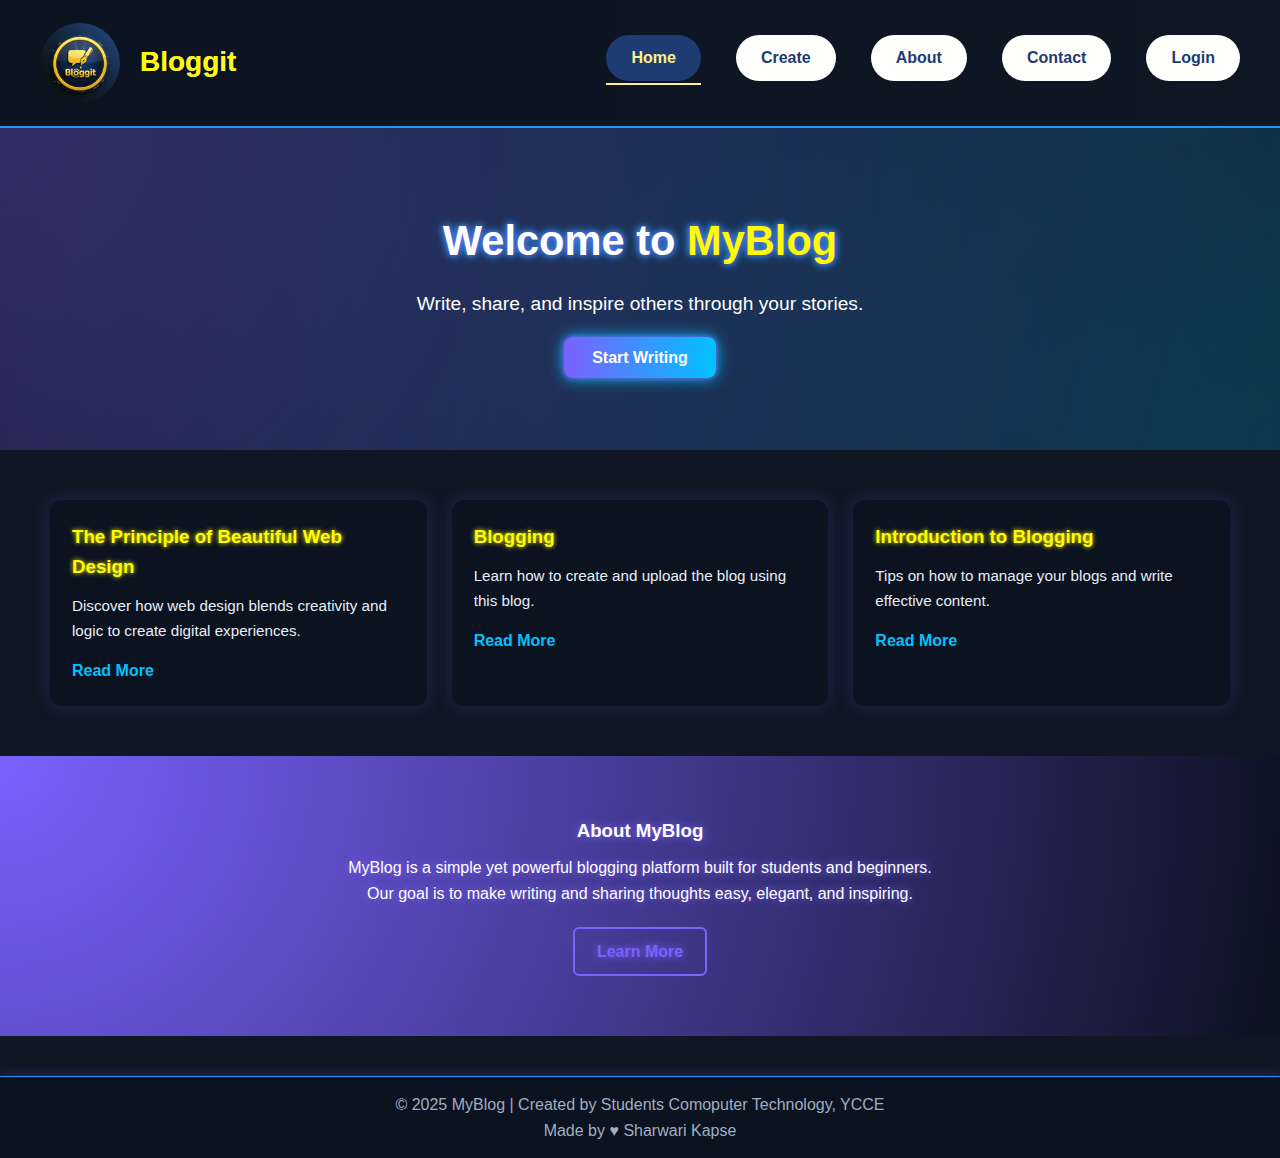
<file: index.html>
<!DOCTYPE html>
<html lang="en">
<head>
  <meta charset="UTF-8">
  <meta name="viewport" content="width=device-width, initial-scale=1.0">
  <title>MyBlog - Home</title>
  <link rel="stylesheet" href="style.css">
</head>
<body>

  <header>
    <div class="logo-container">
      <img src="logo.jpg" alt="MyBlog Logo" class="logo">
      <h1>Bloggit</h1>
    </div>
    <nav>
      <section class="trending-tabs">
        <a href="index.html" class="tab active">Home</a>
        <a href="create.html" class="tab">Create</a>
        <a href="about.html" class="tab">About</a>
        <a href="contact.html" class="tab">Contact</a>
        <a href="login.html" class="tab">Login</a>
      </section>
    </nav>
  </header>

  <section class="hero">
    <h2>Welcome to <span>MyBlog</span></h2>
    <p>Write, share, and inspire others through your stories.</p>
    <a href="create.html" class="btn">Start Writing</a>
  </section>

  <!-- Blog Container -->
  <section class="blog-container" id="blogContainer">
    <!-- Default blogs (always visible) -->
    <div class="blog-post">
      <h3>The Principle of Beautiful Web Design</h3>
      <p>Discover how web design blends creativity and logic to create digital experiences.</p>
      <a href="post1.pdf" class="read-more">Read More</a>
    </div>

    <div class="blog-post">
      <h3>Blogging</h3>
      <p>Learn how to create and upload the blog using this blog.</p>
      <a href="post2.pdf" class="read-more">Read More</a>
    </div>

    <div class="blog-post">
      <h3>Introduction to Blogging</h3>js:59
      All users: (1) [{…}]
      auth.j
      <p>Tips on how to manage your blogs and write effective content.</p>
      <a href="post3.pdf" class="read-more">Read More</a>
    </div>
  </section>

  <section class="about-preview">
    <h3>About MyBlog</h3>
    <p>
      MyBlog is a simple yet powerful blogging platform built for students and beginners.
      Our goal is to make writing and sharing thoughts easy, elegant, and inspiring.
    </p>
    <a href="about.html" class="btn-outline">Learn More</a>
  </section>

  <footer>
    <p>© 2025 MyBlog | Created by Students Comoputer Technology, YCCE </p>
    <p>Made by &hearts; Sharwari Kapse</p>
    
  </footer>

  <script src="blog.js"></script>

</body>

</html>
</file>
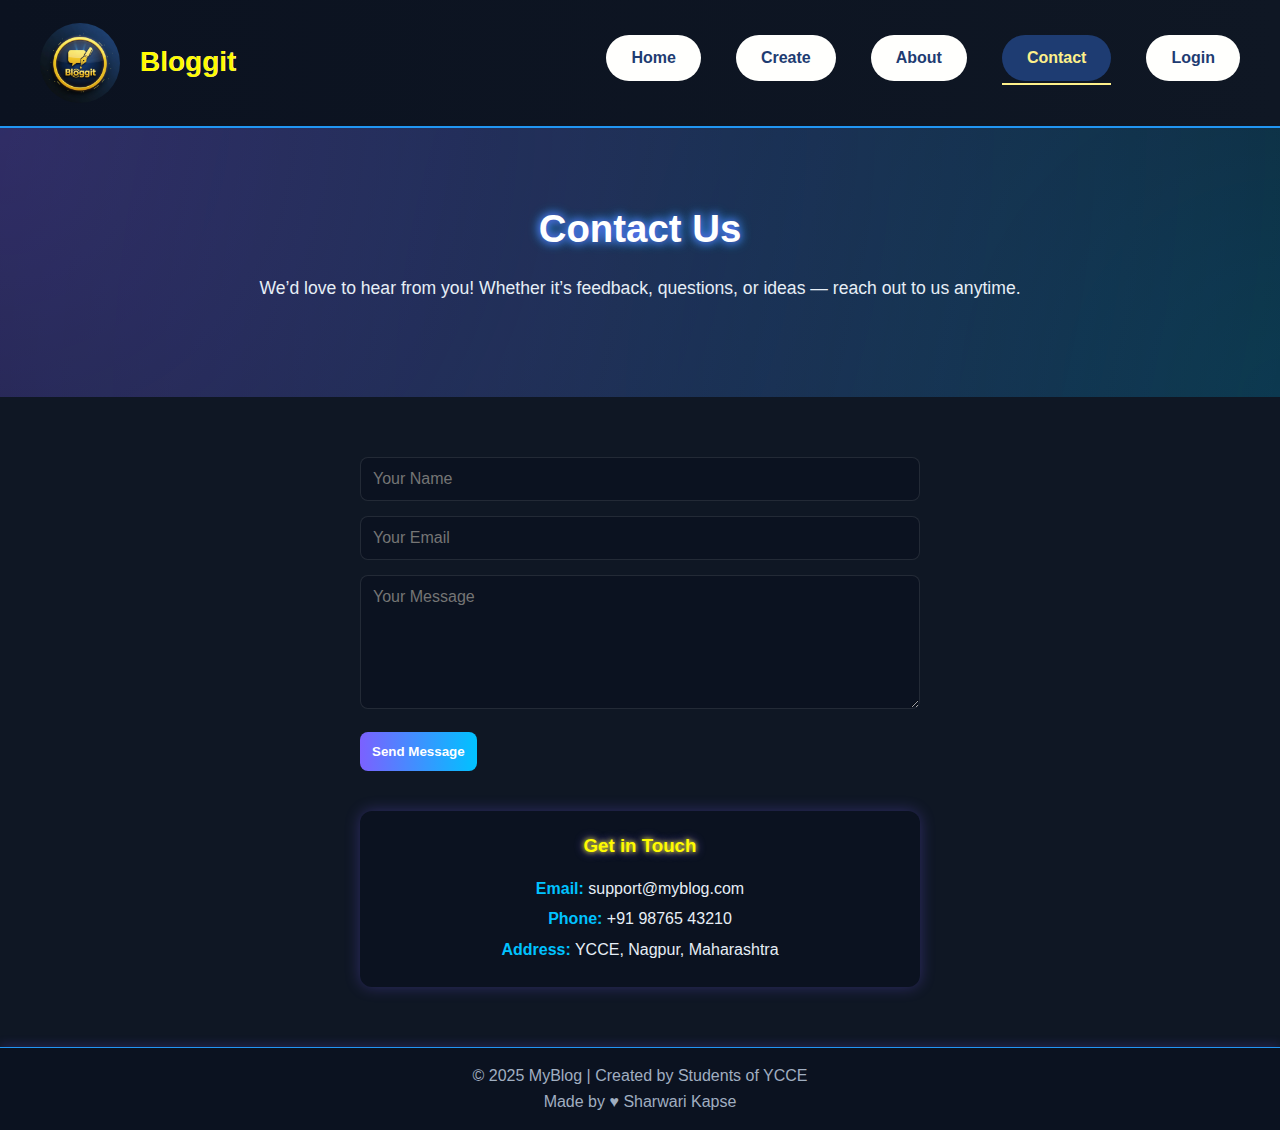
<file: contact.html>
<!DOCTYPE html>
<html lang="en">
<head>
  <meta charset="UTF-8">
  <meta name="viewport" content="width=device-width, initial-scale=1.0">
  <title>Contact Us - MyBlog</title>
  <link rel="stylesheet" href="style.css">
</head>
<body>

  <header>
    <div class="logo-container">
      <img src="logo.jpg" alt="MyBlog Logo" class="logo">
      <h1>Bloggit</h1>
    </div>
    <nav>
<section class="trending-tabs">
  <a href="index.html" class="tab ">Home</a>
  <a href="create.html" class="tab">Create</a>
  <a href="about.html" class="tab">About</a>
  <a href="contact.html" class="tab active">Contact</a>
  <a href="login.html" class="tab">Login</a>
</section>

    </nav>
  </header>

  <section class="contact-hero">
    <h2>Contact Us</h2>
    <p>We’d love to hear from you! Whether it’s feedback, questions, or ideas — reach out to us anytime.</p>
  </section>

  <section class="contact-section">
    <div class="contact-form">
      <form>
        <input type="text" placeholder="Your Name" required>
        <input type="email" placeholder="Your Email" required>
        <textarea rows="6" placeholder="Your Message" required></textarea>
        <button type="submit">Send Message</button>
      </form>

      <div class="contact-info">
        <h3>Get in Touch</h3>
        <p><strong>Email:</strong> support@myblog.com</p>
        <p><strong>Phone:</strong> +91 98765 43210</p>
        <p><strong>Address:</strong> YCCE, Nagpur, Maharashtra</p>
      </div>
    </div>
  </section>

  <footer>
    <p>© 2025 MyBlog | Created by Students of YCCE</p>
    <p>Made by &hearts; Sharwari Kapse</p>    
  </footer>

</body>
</html>
</file>
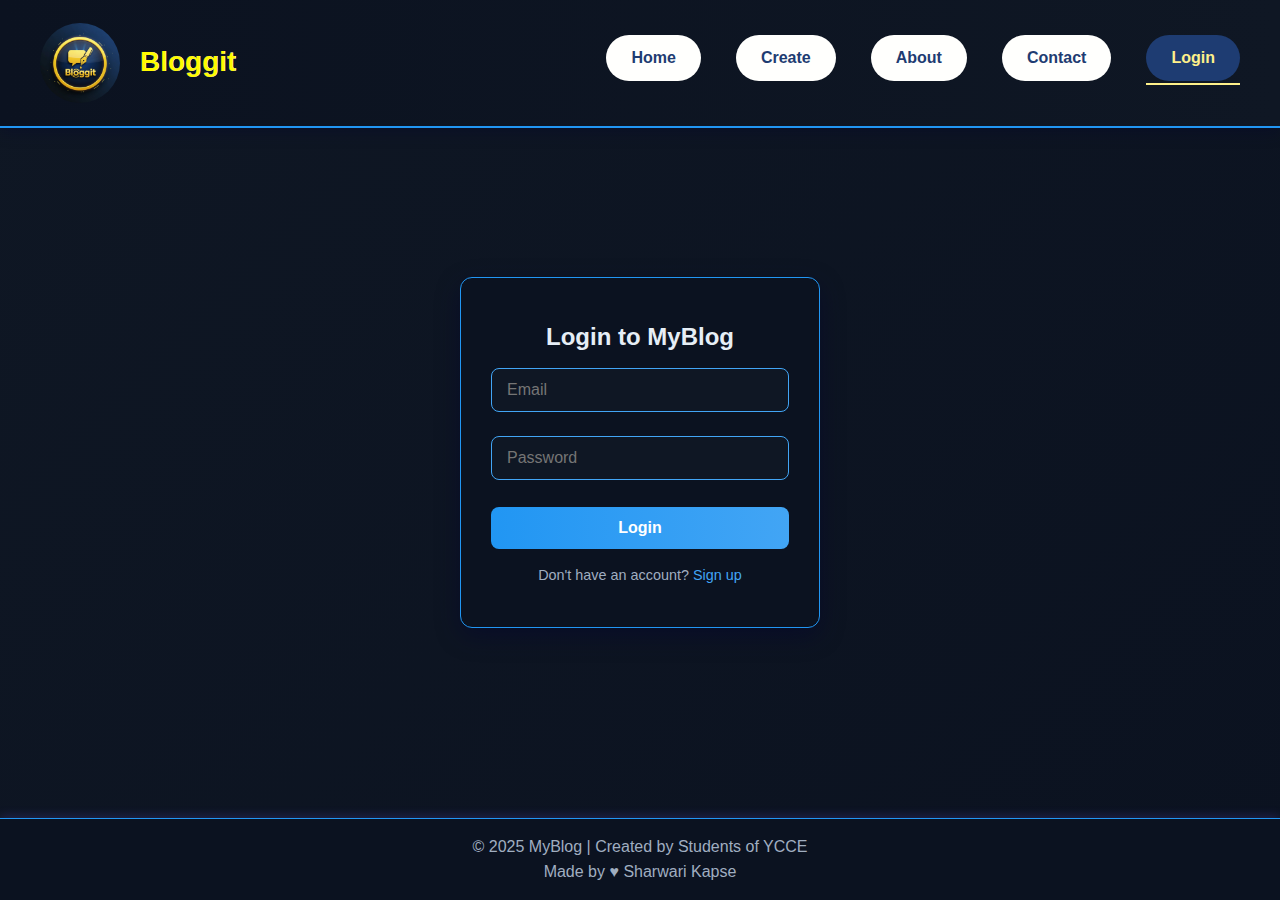
<file: create.html>
<!DOCTYPE html>
<html lang="en">
<head>
  <meta charset="UTF-8">
  <meta name="viewport" content="width=device-width, initial-scale=1.0">
  <title>Create Blog - MyBlog</title>
  <link rel="stylesheet" href="style.css">
</head>
<body>
  <header>
    <div class="logo-container">
      <img src="logo.jpg" alt="MyBlog Logo" class="logo">
      <h1>Bloggit</h1>
    </div>
    <nav>
      <section class="trending-tabs">
        <a href="index.html" class="tab">Home</a>
        <a href="create.html" class="tab active">Create</a>
        <a href="about.html" class="tab">About</a>
        <a href="contact.html" class="tab">Contact</a>
        <a href="login.html" class="tab">Login</a>
      </section>
    </nav>
  </header>

  <section class="create-hero">
    <h2>Create New Blog</h2>
    <p>Share your thoughts, tutorials, or stories with the world.</p>
  </section>

  <section class="form-section">
    <form id="blogForm">
      <input type="text" id="blogTitle" placeholder="Blog Title" required>
      <textarea id="blogContent" rows="8" placeholder="Write your blog content here..." required></textarea>
      
      <label>Add Media (optional):</label>
      <input type="file" id="blogMedia" accept="image/,video/,application/pdf">
      
      <button type="submit">Publish</button>
    </form>
  </section>

  <footer>
    <p>© 2025 MyBlog | Created by Students of YCCE</p>
    <p>Made by &hearts; Sharwari Kapse</p>
  </footer>

  <script>
  const user = JSON.parse(localStorage.getItem("loggedInUser"));
  if (!user) {
    alert("Login is required to create a blog!");
    window.location.href = "login.html";
  }
</script>

<script src="blog.js"></script>
</body>
</html>
</file>
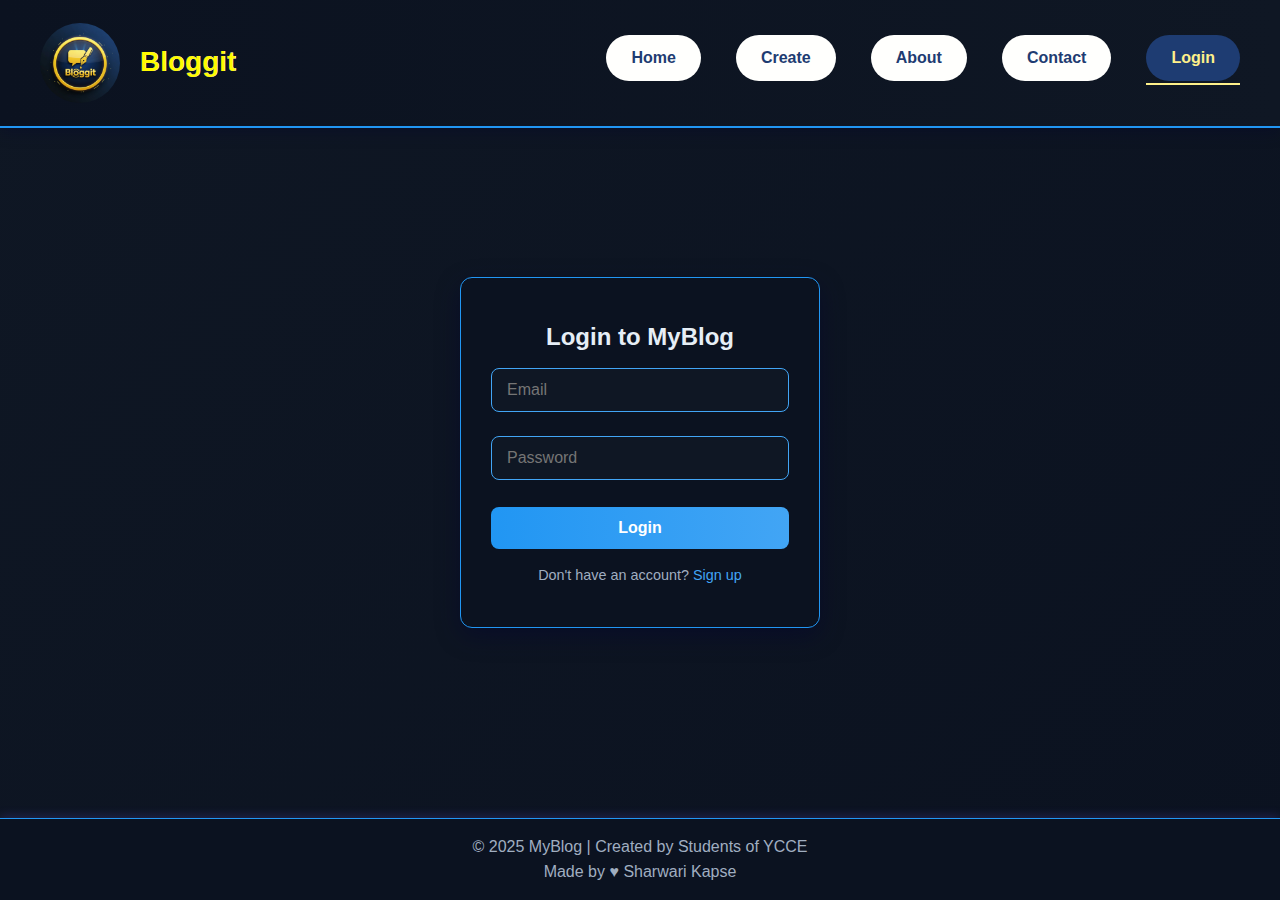
<file: login.html>
<!DOCTYPE html>
<html lang="en">
<head>
  <meta charset="UTF-8">
  <meta name="viewport" content="width=device-width, initial-scale=1.0">
  <title>Login - MyBlog</title>
  <link rel="stylesheet" href="style.css">
</head>
<body class="auth-body">
  <header>
    <div class="logo-container">
      <img src="logo.jpg" alt="MyBlog Logo" class="logo">
      <h1>Bloggit</h1>
    </div>
    <nav>
<section class="trending-tabs">
  <a href="index.html" class="tab">Home</a>
  <a href="create.html" class="tab">Create</a>
  <a href="about.html" class="tab">About</a>
  <a href="contact.html" class="tab">Contact</a>
  <a href="login.html" class="tab active">Login</a>
</section>
    </nav>
  </header>
  <section class="auth-container">
    <div class="form-box">
      <h2>Login to MyBlog</h2>
     <form id="loginForm">
  <input type="email" id="loginEmail" placeholder="Email" required>
  <input type="password" id="loginPassword" placeholder="Password" required>
  <button type="submit">Login</button>
</form>

<p>Don't have an account? <a href="signup.html">Sign up</a></p>
    </div>
  </section>

  <footer>
    <p>© 2025 MyBlog | Created by Students of YCCE</p>
    <p>Made by &hearts; Sharwari Kapse</p>
  </footer>
  <script src="auth.js"></script>
</body>
</html>
</file>
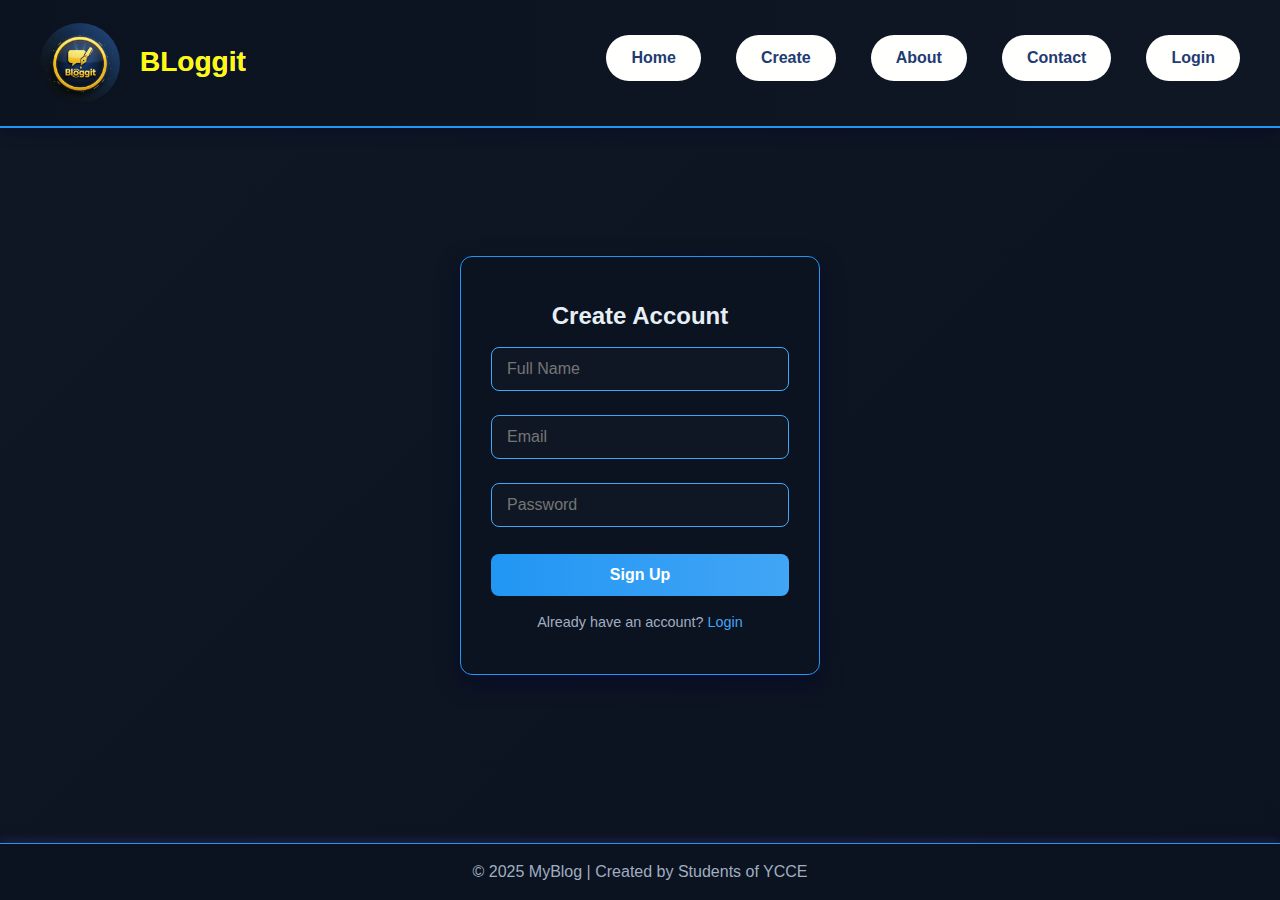
<file: signUp.html>
<!DOCTYPE html>
<html lang="en">
<head>
  <meta charset="UTF-8">
  <meta name="viewport" content="width=device-width, initial-scale=1.0">
  <title>Signup - MyBlog</title>
  <link rel="stylesheet" href="style.css">
</head>
<body class="auth-body">
  <header>
    <div class="logo-container">
      <img src="logo.jpg" alt="MyBlog Logo" class="logo">
      <h1>BLoggit</h1>
    </div>
    <nav>
      <section class="trending-tabs">
        <a href="index.html" class="tab">Home</a>
        <a href="create.html" class="tab">Create</a>
        <a href="about.html" class="tab">About</a>
        <a href="contact.html" class="tab">Contact</a>
        <a href="login.html" class="tab">Login</a>
      </section>
    </nav>
  </header>

  <section class="auth-container">
    <div class="form-box">
      <h2>Create Account</h2>
      <form id="signupForm">
        <input type="text" id="signupName" placeholder="Full Name" required>
        <input type="email" id="signupEmail" placeholder="Email" required>
        <input type="password" id="signupPassword" placeholder="Password" required>
        <button type="submit">Sign Up</button>
      </form>
      <p>Already have an account? <a href="login.html">Login</a></p>
    </div>
  </section>

  <footer>
    <p>© 2025 MyBlog | Created by Students of YCCE</p>
  </footer>

  <script src="auth.js"></script>
</body>
</html>
</file>
<file: style.css>
* {
  margin: 0;
  padding: 0;
  box-sizing: border-box;
  font-family: 'Poppins', sans-serif;
}

body {
  background: #0f1724;
  color: #e6eef6;
  line-height: 1.6;
}
header {
  display: flex;
  justify-content: space-between;
  align-items: center;
  padding: 15px 40px;
  background: linear-gradient(90deg, #0b1220, #0f1724);
  border-bottom: 2px solid #2196f3;
}

.logo-container {
  display: flex;
  align-items: center;
  gap: 10px;
}

.logo-container img.logo {
  width: 80px;  
  height: 80px;
  object-fit: contain;
  border-radius: 50px;;
}

header h1 {
  font-size: 28px;
  font-weight: 700;
  background: linear-gradient(90deg, #2196f3, #42a5f5, #64b5f6);
  -webkit-background-clip: text;
  -webkit-text-fill-color: transparent;
}

header {
  background: linear-gradient(90deg, #7b61ff, #00c2ff);
  color: #fff;
  padding: 15px 40px;
  display: flex;
  justify-content: space-between;
  align-items: center;
  box-shadow: 0 4px 20px rgba(123,97,255,0.4);
}

header h1 {
  font-size: 28px;
  color: #fffb00;
  text-shadow: 0 0 0px #fffb00, 0 0 0px #7b61ff;
  padding-left: 10px;
}

nav a {
  color: #fff;
  text-decoration: none;
  margin-left: 25px;
  font-weight: 500;
  position: relative;
  transition: 0.3s;
}

nav a::after {
  content: '';
  position: absolute;
  width: 0%;
  height: 2px;
  background: #fffb00;
  left: 0;
  bottom: -3px;
  transition: 0.3s;
}

nav a:hover::after,
nav a.active::after {
  width: 100%;
}

nav a:hover,
nav a.active {
  color: #fffb00;
}

.hero, .about-hero, .contact-hero, .post-hero {
  text-align: center;
  padding: 80px 20px;
  background: radial-gradient(circle at top left, rgba(123,97,255,0.3), transparent),
              radial-gradient(circle at bottom right, rgba(0,194,255,0.2), transparent),
              #0f1724;
  color: white;
}

.hero h2, .about-hero h2, .contact-hero h2, .post-hero h2 {
  font-size: 2.6rem;
  margin-bottom: 15px;
  text-shadow: 0 0 6px #7b61ff, 0 0 10px #00c2ff;
}

.hero span {
  color: #fffb00;
}

.hero p, .about-hero p, .contact-hero p, .post-hero p {
  font-size: 1.2rem;
  margin-bottom: 25px;
}

.btn {
  background: linear-gradient(90deg, #7b61ff, #00c2ff);
  color: #fff;
  padding: 12px 28px;
  border-radius: 8px;
  text-decoration: none;
  font-weight: 600;
  transition: 0.3s;
  box-shadow: 0 0 5px #7b61ff, 0 0 15px #00c2ff;
}

.btn:hover {
  filter: drop-shadow(0 0 8px #7b61ff) drop-shadow(0 0 8px #00c2ff);
  transform: translateY(-3px);
}

.blog-container {
  display: grid;
  grid-template-columns: repeat(auto-fit, minmax(280px, 1fr));
  gap: 25px;
  padding: 50px;
}

.blog-post {
  background: #0b1220;
  padding: 22px;
  border-radius: 12px;
  box-shadow: 0 0 20px rgba(123,97,255,0.2);
  transition: 0.3s;
}

.blog-post:hover {
  transform: translateY(-6px);
  box-shadow: 0 0 30px #7b61ff, 0 0 20px #00c2ff;
}

.blog-post h3 {
  color: #fffb00;
  margin-bottom: 12px;
  text-shadow: 0 0 5px #fffb00;
}

.blog-post p {
  color: #e6eef6;
  font-size: 0.95rem;
  margin-bottom: 15px;
}

.read-more {
  color: #00c2ff;
  text-decoration: none;
  font-weight: 600;
  transition: 0.3s;
}

.read-more:hover {
  text-decoration: underline;
  color: #7b61ff;
}

.about-preview {
  background: radial-gradient(circle at top left, #7b61ff, #0b1220);
  color: white;
  text-align: center;
  padding: 60px 20px;
  text-shadow: 0 0 8px #7b61ff;
}

.about-preview p {
  max-width: 600px;
  margin: 10px auto 20px;
}

.btn-outline {
  display: inline-block;
  border: 2px solid #7b61ff;
  color: #7b61ff;
  padding: 10px 22px;
  border-radius: 6px;
  text-decoration: none;
  font-weight: 600;
  transition: 0.3s;
}

.btn-outline:hover {
  background: #7b61ff;
  color: #0b1220;
  filter: drop-shadow(0 0 8px #00c2ff);
}

.team-section {
  text-align: center;
  padding: 40px 20px;
}

.team-container {
  display: flex;
  justify-content: center;
  flex-wrap: wrap;
  gap: 25px;
  margin-top: 20px;
}

.team-card {
  background: #0b1220;
  border-radius: 12px;
  padding: 20px;
  width: 200px;
  box-shadow: 0 0 15px rgba(123,97,255,0.2);
  transition: 0.3s;
}

.team-card:hover {
  transform: translateY(-5px);
  box-shadow: 0 0 25px #7b61ff, 0 0 15px #00c2ff;
}

.team-card img {
  border-radius: 50%;
  margin-bottom: 10px;
  width: 100%;
  height: 150px;
  object-fit: cover;
}

.team-card h4 {
  color: #fffb00;
  margin-bottom: 5px;
}

.contact-section {
  display: flex;
  flex-wrap: wrap;
  justify-content: center;
  gap: 50px;
  padding: 50px 20px;
}

.contact-form, .contact-info {
  flex: 1;
  min-width: 300px;
}

.contact-form input, .contact-form textarea {
  width: 100%;
  padding: 12px;
  margin-bottom: 15px;
  border-radius: 8px;
  border: 1px solid #7b61ff;
  background: #0b1220;
  color: #fff;
}

.contact-form button {
  background: #7b61ff;
  color: #fff;
  padding: 12px 20px;
  border: none;
  border-radius: 8px;
  font-weight: 600;
  cursor: pointer;
  transition: 0.3s;
}

.contact-form button:hover {
  background: #00c2ff;
  color: #0b1220;
  filter: drop-shadow(0 0 8px #7b61ff);
}

.post-content {
  max-width: 800px;
  margin: 40px auto;
  padding: 0 20px;
  font-size: 1.1rem;
}

.post-content p {
  margin-bottom: 20px;
}

footer {
  text-align: center;
  background: #0b1220;
  color: #fff;
  padding: 20px 0;
  margin-top: 40px;
  box-shadow: 0 -2px 10px rgba(123,97,255,0.2);
}

@media (max-width: 768px) {
  .blog-container {
    grid-template-columns: 1fr;
    padding: 30px 10px;
  }

  .contact-section {
    flex-direction: column;
    padding: 30px 10px;
  }
}

.contact-hero {
  text-align: center;
  padding: 70px 20px;
  background: radial-gradient(circle at top left, rgba(123,97,255,0.3), transparent),
              radial-gradient(circle at bottom right, rgba(0,194,255,0.2), transparent),
              #0f1724;
  color: white;
}

.contact-hero h2 {
  font-size: 2.4rem;
  margin-bottom: 15px;
  text-shadow: 0 0 8px #7b61ff, 0 0 12px #00c2ff;
}

.contact-hero p {
  font-size: 1.1rem;
  margin-bottom: 25px;
  color: #e6eef6;
}

.contact-section {
  max-width: 600px;
  margin: 40px auto;
  padding: 20px;
}

.contact-form {
  display: flex;
  flex-direction: column;
  gap: 15px;
}

.contact-form input,
.contact-form textarea {
  padding: 12px;
  border-radius: 8px;
  border: 1px solid rgba(255,255,255,0.1);
  background: #0b1220;
  color: #e6eef6;
  font-size: 1rem;
  outline: none;
  transition: 0.3s;
}

.contact-form input:focus,
.contact-form textarea:focus {
  border-color: #7b61ff;
  box-shadow: 0 0 8px #7b61ff, 0 0 12px #00c2ff;
}

.contact-form button {
  padding: 12px;
  border: none;
  border-radius: 8px;
  font-weight: 600;
  background: linear-gradient(90deg, #7b61ff, #00c2ff);
  color: #fff;
  cursor: pointer;
  transition: 0.3s;
}

.contact-form button:hover {
  transform: translateY(-2px);
  filter: drop-shadow(0 0 8px #7b61ff) drop-shadow(0 0 8px #00c2ff);
}

.contact-info {
  background: #0b1220;
  margin-top: 25px;
  padding: 20px;
  border-radius: 12px;
  box-shadow: 0 0 15px rgba(123,97,255,0.3);
  text-align: center;
}

.contact-info h3 {
  color: #fffb00;
  margin-bottom: 15px;
  text-shadow: 0 0 5px #fffb00, 0 0 10px #7b61ff;
}

.contact-info p {
  color: #e6eef6;
  margin: 5px 0;
}

.contact-info strong {
  color: #00c2ff;
}

header {
  background: linear-gradient(90deg, #0b1220, #0f1724); 
  color: #fff;
  padding: 15px 40px;
  display: flex;
  justify-content: space-between;
  align-items: center;
  box-shadow: 0 4px 15px rgba(0, 0, 50, 0.3);
  border-bottom: 2px solid #2196f3; 
}

header h1 {
  font-size: 32px;
  font-weight: 700;
  background: linear-gradient(90deg, #2196f3, #42a5f5, #64b5f6);
  -webkit-background-clip: text;
  -webkit-text-fill-color: transparent;
  transition: 0.3s;
}

header h1:hover {
  background: linear-gradient(90deg, #42a5f5, #64b5f6, #2196f3);
  transform: scale(1.05);
}

.auth-body {
  background: linear-gradient(135deg, #0f1724, #0b1220); 
  min-height: 100vh;
  display: flex;
  flex-direction: column;
  font-family: 'Poppins', sans-serif;
}


header {
  background: linear-gradient(90deg, #0b1220, #0f1724);
  color: #fff;
  padding: 15px 40px;
  display: flex;
  justify-content: space-between;
  align-items: center;
  border-bottom: 2px solid #2196f3;
}

header h1 {
  font-size: 28px;
  font-weight: 700;
  background: linear-gradient(90deg, #2196f3, #42a5f5, #64b5f6);
  -webkit-background-clip: text;
  -webkit-text-fill-color: transparent;
}

nav a {
  color: #fff;
  text-decoration: none;
  margin-left: 25px;
  font-weight: 500;
  transition: 0.3s;
}

nav a.active, nav a:hover {
  color: #42a5f5;
}

.auth-container {
  flex: 1;
  display: flex;
  justify-content: center;
  align-items: center;
  padding: 40px 20px;
}

/* Form Box */
.form-box {
  background: #0b1220;
  padding: 40px 30px;
  border-radius: 12px;
  width: 100%;
  max-width: 360px;
  box-shadow: 0 8px 25px rgba(0, 0, 50, 0.4);
  text-align: center;
  border: 1px solid #2196f3; /
}

.form-box input {
  width: 100%;
  padding: 12px 15px;
  margin: 12px 0;
  border: 1px solid #42a5f5;
  border-radius: 8px;
  background: #0f1724;
  color: #e6eef6;
  font-size: 1rem;
  outline: none;
  transition: 0.3s;
}

.form-box input:focus {
  border-color: #64b5f6;
  box-shadow: 0 0 8px #42a5f5;
}

.form-box button {
  width: 100%;
  padding: 12px 0;
  margin-top: 15px;
  border: none;
  border-radius: 8px;
  background: linear-gradient(90deg, #2196f3, #42a5f5);
  color: #fff;
  font-weight: 600;
  font-size: 1rem;
  cursor: pointer;
  transition: 0.3s;
}

.form-box button:hover {
  background: linear-gradient(90deg, #42a5f5, #64b5f6);
  transform: translateY(-2px);
  box-shadow: 0 4px 15px rgba(66, 165, 245, 0.6);
}

.form-box p {
  margin-top: 15px;
  font-size: 0.9rem;
  color: #a0aec0;
}

.form-box p a {
  color: #42a5f5;
  text-decoration: none;
  transition: 0.3s;
}

.form-box p a:hover {
  text-decoration: underline;
  color: #64b5f6;
}

footer {
  text-align: center;
  padding: 15px 0;
  color: #a0aec0;
  background: #0b1220;
  border-top: 1px solid #2196f3;
}

.trending-tabs {
  display: flex;
  justify-content: center;
  flex-wrap: wrap;
  gap: 10px;
  margin-top: 20px;
  margin-bottom: 30px;
}

.trending-tabs .tab {
  padding: 10px 25px;
  background-color: #fffffd;
  color: #1e3c72;
  font-weight: 600;
  border-radius: 25px;
  text-decoration: none;
  transition: 0.3s;
  position: relative;
}

.trending-tabs .tab.active {
  background-color: #1e3c72;
  color: #fef08a;
}

.trending-tabs .tab.active::after {
  content: '';
  position: absolute;
  width: 100%;
  height: 2px;
  background: #fef08a;
  left: 0;
  bottom: -4px;
}

.trending-tabs .tab:hover {
  background-color: #1e3c72;
  color: #fef08a;
}


.create-hero {
  text-align: center;
  padding: 60px 20px;
  background: radial-gradient(circle at top left, rgba(123,97,255,0.2), transparent),
              radial-gradient(circle at bottom right, rgba(0,194,255,0.1), transparent),
              #0f1724;
  color: #e6eef6;
}

.create-hero h2 {
  font-size: 2.4rem;
  margin-bottom: 12px;
  text-shadow: 0 0 5px #7b61ff, 0 0 10px #00c2ff;
}

.create-hero p {
  font-size: 1.1rem;
  margin-bottom: 20px;
  color: #cbd5e1;
}

.form-section {
  max-width: 700px;
  margin: 40px auto;
  padding: 30px;
  background: #0b1220;
  border-radius: 12px;
  box-shadow: 0 0 20px rgba(123,97,255,0.2);
}

.form-section h2 {
  text-align: center;
  margin-bottom: 20px;
  color: #fffb00;
  text-shadow: 0 0 5px #fffb00;
}

.form-section form {
  display: flex;
  flex-direction: column;
  gap: 15px;
}

.form-section input,
.form-section textarea {
  padding: 12px;
  border-radius: 8px;
  border: 1px solid #444c5e;
  background: #0f1724;
  color: #e6eef6;
  font-size: 1rem;
  resize: none;
  transition: 0.3s;
}

.form-section input:focus,
.form-section textarea:focus {
  border-color: #7b61ff;
  box-shadow: 0 0 10px #7b61ff;
  outline: none;
}

.form-section button {
  background: linear-gradient(90deg, #7b61ff, #00c2ff);
  color: #fff;
  font-weight: 600;
  padding: 12px;
  border: none;
  border-radius: 8px;
  cursor: pointer;
  transition: 0.3s;
}

.form-section button:hover {
  transform: translateY(-2px);
  box-shadow: 0 0 10px #7b61ff, 0 0 10px #00c2ff;
}


@media(max-width:768px){
  .form-section { padding: 20px; }
}

.blog-image {
  width: 100%;
  max-height: 250px;
  object-fit: cover;
  border-radius: 10px;
  margin-top: 10px;
}

.blog-video {
  width: 100%;
  border-radius: 10px;
  margin-top: 10px;
}

.blog-pdf {
  width: 100%;
  height: 300px;
  margin-top: 10px;
}

.date {
  font-size: 0.8em;
  color: #aaa;
  margin-top: 8px;
}

.blog-actions {
  display: flex;
  justify-content: space-between;
  align-items: center;
  margin-top: 10px;
}

.delete-btn {
  background-color: #e74c3c;
  color: white;
  border: none;
  padding: 6px 12px;
  border-radius: 6px;
  cursor: pointer;
  transition: 0.3s;
}

.delete-btn:hover {
  background-color: #c0392b;
}
</file>
